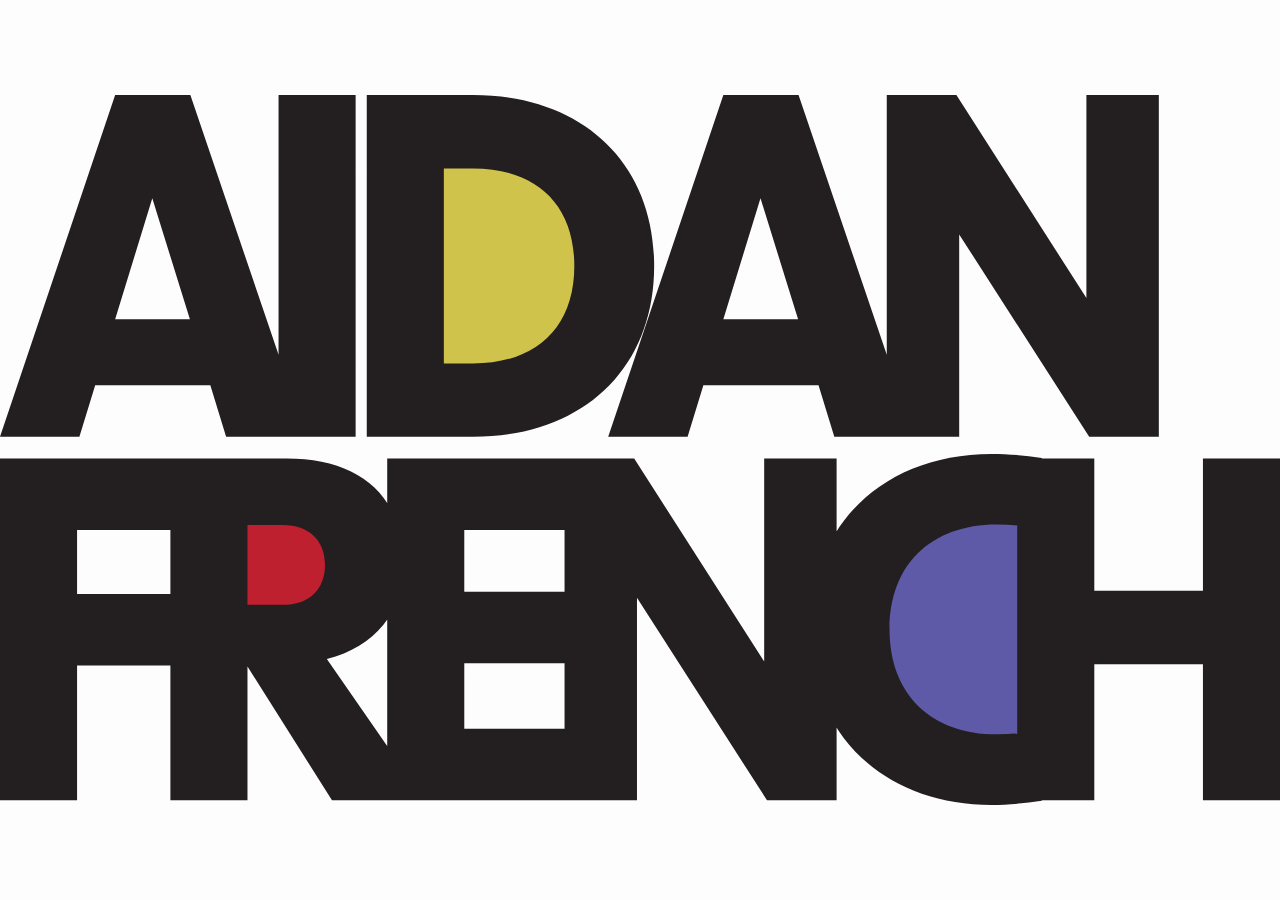
<file: index.html>
<!DOCTYPE html>
<html lang="en">    
<head>
  <meta charset="UTF-8">
  <meta name="viewport" content="width=device-width, initial-scale=1.0">
  <title>Aidan French</title>
  <link rel="icon" type="image/svg+xml" href="assets/favicon.svg" />
  <link rel="stylesheet" href="home.css">
</head>
<body>

<div class="fade-overlay" id="fade"></div>

<svg id="svg" xmlns="http://www.w3.org/2000/svg" viewBox="0 0 679.21 376.64" 
     preserveAspectRatio="xMidYMid meet"
     style="position: fixed; top: 0; left: 0; width: 100vw; height: 100vh; overflow: visible;">

    <!-- Colored circle/pill shapes -->
    <rect id="yellow" fill="#cfc34c" x="199.29" y="29.25" width="126.78" height="126.78" rx="63.39" ry="63.39"/>
    <rect id="red"    fill="#bf2030" x="116.89" y="216.93" width="65.74"  height="65.74"  rx="32.87" ry="32.87"/>
    <rect id="purple" fill="#5e5aa7" x="468.35" y="225.82" width="114.70" height="114.70" rx="57.35" ry="57.35"/>

    <!-- Wordmark -->
    <path class="cls-3" d="M638.32,374.17h40.9v-181.32h-40.9v70.21h-57.65v-70.21h-40.9v181.32h40.9v-72.18h57.65v72.18ZM526.22,376.64c8.13,0,17.49-.74,26.61-2.22v-37.69c-7.88,1.48-16.26,2.46-23.9,2.46-34.98,0-56.91-21.43-56.91-55.68s21.93-55.68,56.91-55.68c7.64,0,16.01.99,23.9,2.46v-37.69c-9.12-1.48-18.48-2.22-26.61-2.22-57.4,0-96.57,37.69-96.57,93.13s39.17,93.13,96.57,93.13M299.57,374.17h38.43v-107.41l68.98,107.41h36.95v-181.32h-38.43v107.66l-68.98-107.66h-36.95v181.32ZM205.46,374.17h103.72v-37.94h-62.82v-34.74h61.1v-37.94h-61.1v-32.77h61.84v-37.94h-102.73v181.32ZM131.31,270.46v-42.37h18.72c13.8,0,22.42,8.13,22.42,21.19s-8.62,21.19-22.42,21.19h-18.72ZM176.15,374.17h49.27l-51.98-74.89c25.62-6.41,40.65-25.13,40.65-50.01,0-37.2-23.65-56.42-62.08-56.42h-61.59v181.32h40.9v-70.95l44.84,70.95ZM0,374.17h40.9v-71.45h60.85v-37.94h-60.85v-34h62.33v-37.94H0v181.32Z"/>
    <path class="cls-3" d="M470.55,181.32h38.43v-107.41l68.98,107.41h36.95V0h-38.43v107.66L507.5,0h-36.95v181.32ZM383.83,118.99l19.71-64.3,19.96,64.3h-39.66ZM322.73,181.32h42.13l8.38-27.35h61.1l8.38,27.35h42.62L423.74,0h-39.91l-61.1,181.32ZM235.52,142.4V38.93h15.52c32.77,0,53.71,18.48,53.71,51.74s-20.94,51.74-53.71,51.74h-15.52ZM194.62,181.32h56.42c57.16,0,96.08-35.23,96.08-90.66S308.2,0,251.04,0h-56.42v181.32ZM147.81,181.32h40.9V0h-40.9v181.32ZM61.1,118.99l19.71-64.3,19.96,64.3h-39.66ZM0,181.32h42.13l8.38-27.35h61.1l8.38,27.35h42.62L101.01,0h-39.91L0,181.32Z"/>

  </g>
</svg>

<script src="hometest.js"></script>
</body>
</html>
</file>
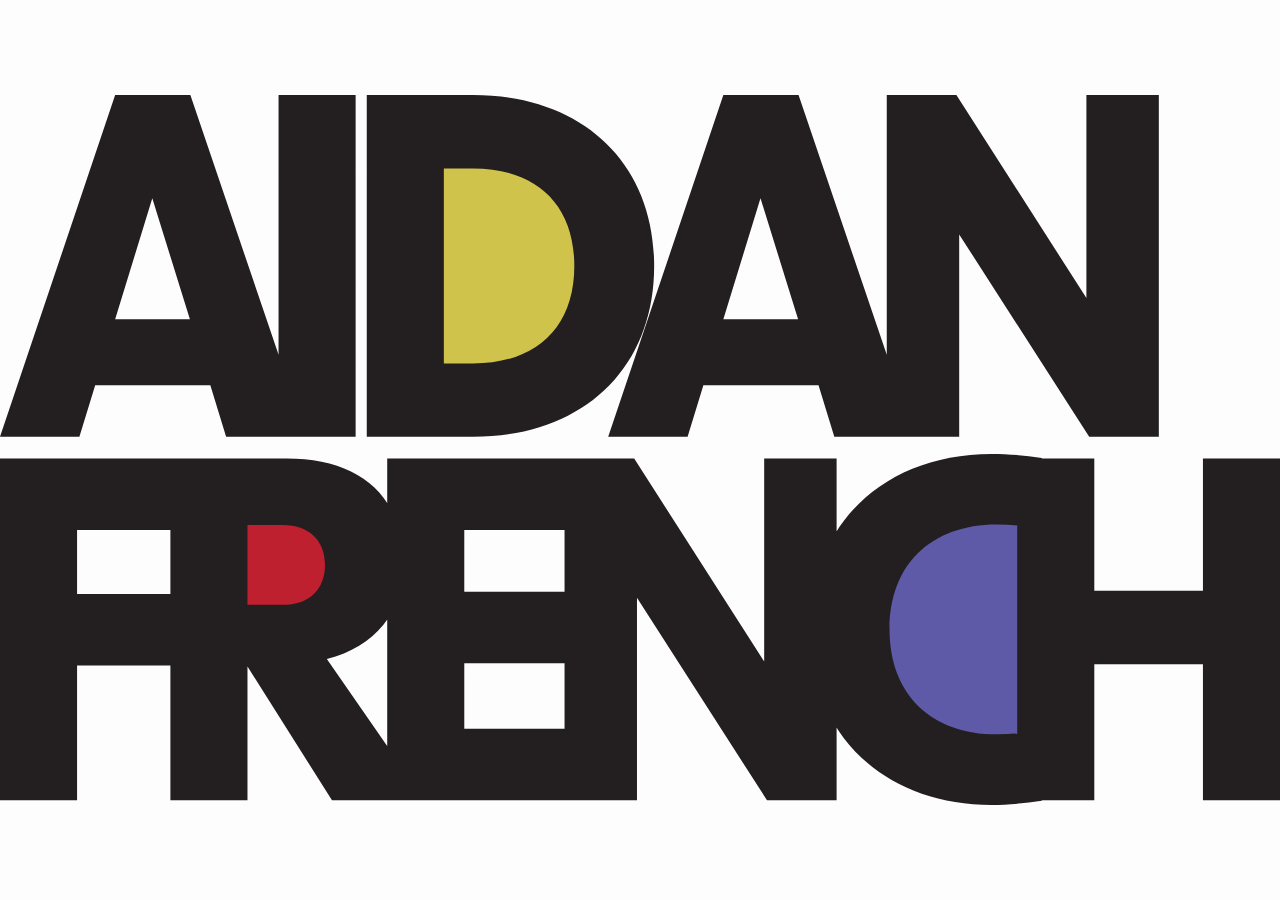
<file: hometest.html>
<!DOCTYPE html>
<html lang="en">    
<head>
  <meta charset="UTF-8">
  <meta name="viewport" content="width=device-width, initial-scale=1.0">
  <title>Aidan French</title>
  <link rel="icon" type="image/x-icon" href="favicon.svg" />
  <link rel="stylesheet" href="home.css">
</head>
<body>

<div class="fade-overlay" id="fade"></div>

<svg id="svg" xmlns="http://www.w3.org/2000/svg" viewBox="0 0 679.21 376.64" 
     preserveAspectRatio="xMidYMid meet"
     style="position: fixed; top: 0; left: 0; width: 100vw; height: 100vh; overflow: visible;">

    <!-- Colored circle/pill shapes -->
    <rect id="yellow" fill="#cfc34c" x="199.29" y="29.25" width="126.78" height="126.78" rx="63.39" ry="63.39"/>
    <rect id="red"    fill="#bf2030" x="116.89" y="216.93" width="65.74"  height="65.74"  rx="32.87" ry="32.87"/>
    <rect id="purple" fill="#5e5aa7" x="468.35" y="225.82" width="114.70" height="114.70" rx="57.35" ry="57.35"/>

    <!-- Wordmark -->
    <path class="cls-3" d="M638.32,374.17h40.9v-181.32h-40.9v70.21h-57.65v-70.21h-40.9v181.32h40.9v-72.18h57.65v72.18ZM526.22,376.64c8.13,0,17.49-.74,26.61-2.22v-37.69c-7.88,1.48-16.26,2.46-23.9,2.46-34.98,0-56.91-21.43-56.91-55.68s21.93-55.68,56.91-55.68c7.64,0,16.01.99,23.9,2.46v-37.69c-9.12-1.48-18.48-2.22-26.61-2.22-57.4,0-96.57,37.69-96.57,93.13s39.17,93.13,96.57,93.13M299.57,374.17h38.43v-107.41l68.98,107.41h36.95v-181.32h-38.43v107.66l-68.98-107.66h-36.95v181.32ZM205.46,374.17h103.72v-37.94h-62.82v-34.74h61.1v-37.94h-61.1v-32.77h61.84v-37.94h-102.73v181.32ZM131.31,270.46v-42.37h18.72c13.8,0,22.42,8.13,22.42,21.19s-8.62,21.19-22.42,21.19h-18.72ZM176.15,374.17h49.27l-51.98-74.89c25.62-6.41,40.65-25.13,40.65-50.01,0-37.2-23.65-56.42-62.08-56.42h-61.59v181.32h40.9v-70.95l44.84,70.95ZM0,374.17h40.9v-71.45h60.85v-37.94h-60.85v-34h62.33v-37.94H0v181.32Z"/>
    <path class="cls-3" d="M470.55,181.32h38.43v-107.41l68.98,107.41h36.95V0h-38.43v107.66L507.5,0h-36.95v181.32ZM383.83,118.99l19.71-64.3,19.96,64.3h-39.66ZM322.73,181.32h42.13l8.38-27.35h61.1l8.38,27.35h42.62L423.74,0h-39.91l-61.1,181.32ZM235.52,142.4V38.93h15.52c32.77,0,53.71,18.48,53.71,51.74s-20.94,51.74-53.71,51.74h-15.52ZM194.62,181.32h56.42c57.16,0,96.08-35.23,96.08-90.66S308.2,0,251.04,0h-56.42v181.32ZM147.81,181.32h40.9V0h-40.9v181.32ZM61.1,118.99l19.71-64.3,19.96,64.3h-39.66ZM0,181.32h42.13l8.38-27.35h61.1l8.38,27.35h42.62L101.01,0h-39.91L0,181.32Z"/>

  </g>
</svg>

<script src="hometest.js"></script>
</body>
</html>
</file>
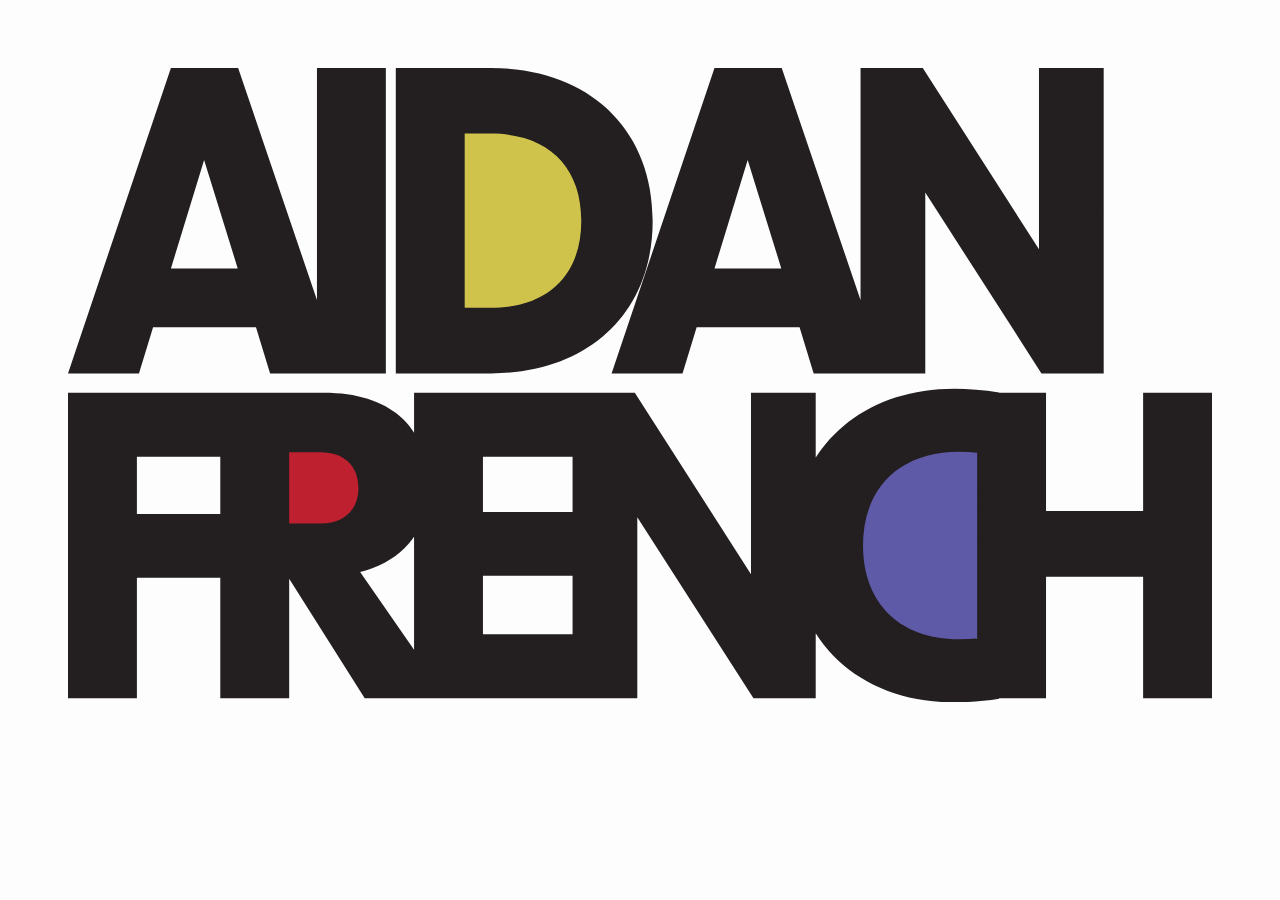
<file: aidan_french_portfolio/home.html>
<!DOCTYPE html>
<html lang="en">    
<head>
    <meta charset="UTF-8">
    <meta name="viewport" content="width=device-width, initial-scale=1.0">
    <title>Aidan French</title>
    <link rel="icon" type="image/x-icon" href="favicon.svg" />
    <link rel="stylesheet" href="home.css">
</head>
<body>
<?xml version="1.0" encoding="UTF-8"?>
<svg id="Layer_2" data-name="Layer 2" xmlns="http://www.w3.org/2000/svg" xmlns:xlink="http://www.w3.org/1999/xlink" viewBox="0 0 679.21 376.64">
  <defs>
    <clipPath id="clippath">
      <rect class="cls-1" width="679.21" height="376.64"/>
    </clipPath>
  </defs>
  <g id="Layer_1-2" data-name="Layer 1">
    <g class="cls-6">
      <path class="cls-5" d="M149.76,283.89c18.16,0,32.87-14.99,32.87-33.48s-14.72-33.48-32.87-33.48-32.87,14.99-32.87,33.48,14.72,33.48,32.87,33.48"/>
    </g>
    <circle class="cls-4" cx="262.68" cy="92.64" r="63.39"/>
    <circle class="cls-2" cx="525.7" cy="283.17" r="57.35"/>
    <path class="cls-3" d="M638.32,374.17h40.9v-181.32h-40.9v70.21h-57.65v-70.21h-40.9v181.32h40.9v-72.18h57.65v72.18ZM526.22,376.64c8.13,0,17.49-.74,26.61-2.22v-37.69c-7.88,1.48-16.26,2.46-23.9,2.46-34.98,0-56.91-21.43-56.91-55.68s21.93-55.68,56.91-55.68c7.64,0,16.01.99,23.9,2.46v-37.69c-9.12-1.48-18.48-2.22-26.61-2.22-57.4,0-96.57,37.69-96.57,93.13s39.17,93.13,96.57,93.13M299.57,374.17h38.43v-107.41l68.98,107.41h36.95v-181.32h-38.43v107.66l-68.98-107.66h-36.95v181.32ZM205.46,374.17h103.72v-37.94h-62.82v-34.74h61.1v-37.94h-61.1v-32.77h61.84v-37.94h-102.73v181.32ZM131.31,270.46v-42.37h18.72c13.8,0,22.42,8.13,22.42,21.19s-8.62,21.19-22.42,21.19h-18.72ZM176.15,374.17h49.27l-51.98-74.89c25.62-6.41,40.65-25.13,40.65-50.01,0-37.2-23.65-56.42-62.08-56.42h-61.59v181.32h40.9v-70.95l44.84,70.95ZM0,374.17h40.9v-71.45h60.85v-37.94h-60.85v-34h62.33v-37.94H0v181.32Z"/>
    <path class="cls-3" d="M470.55,181.32h38.43v-107.41l68.98,107.41h36.95V0h-38.43v107.66L507.5,0h-36.95v181.32ZM383.83,118.99l19.71-64.3,19.96,64.3h-39.66ZM322.73,181.32h42.13l8.38-27.35h61.1l8.38,27.35h42.62L423.74,0h-39.91l-61.1,181.32ZM235.52,142.4V38.93h15.52c32.77,0,53.71,18.48,53.71,51.74s-20.94,51.74-53.71,51.74h-15.52ZM194.62,181.32h56.42c57.16,0,96.08-35.23,96.08-90.66S308.2,0,251.04,0h-56.42v181.32ZM147.81,181.32h40.9V0h-40.9v181.32ZM61.1,118.99l19.71-64.3,19.96,64.3h-39.66ZM0,181.32h42.13l8.38-27.35h61.1l8.38,27.35h42.62L101.01,0h-39.91L0,181.32Z"/>
  </g>
</svg>
<script src="main.js"></script>
</body>
</html>
</file>
<file: home.css>
body {
  background-color: #fdfdfd;
  padding: 60px;
}

.cls-1 {
  fill: none;
}

.cls-2 {
  fill: #5e5aa7;
}

.cls-2 {
  fill: #5e5aa7;
}

.cls-3 {
  fill: #231f20;
}

.cls-4 {
  fill: #cfc34c;
}

.cls-5 {
  fill: #bf2030;
}

.cls-6 {
  clip-path: url(#clippath);
}

@keyframes fadeOut {
  to {
    opacity: 0;
    visibility: hidden;
    pointer-events: none;
  }
}
</file>
<file: aidan_french_portfolio/home.css>
body {
  background-color: #fdfdfd;
  padding: 60px;
}

.cls-1 {
  fill: none;
}

.cls-2 {
  fill: #5e5aa7;
}

.cls-2 {
  fill: #5e5aa7;
}

.cls-3 {
  fill: #231f20;
}

.cls-4 {
  fill: #cfc34c;
}

.cls-5 {
  fill: #bf2030;
}

.cls-6 {
  clip-path: url(#clippath);
}

@keyframes fadeOut {
  to {
    opacity: 0;
    visibility: hidden;
    pointer-events: none;
  }
}
</file>
